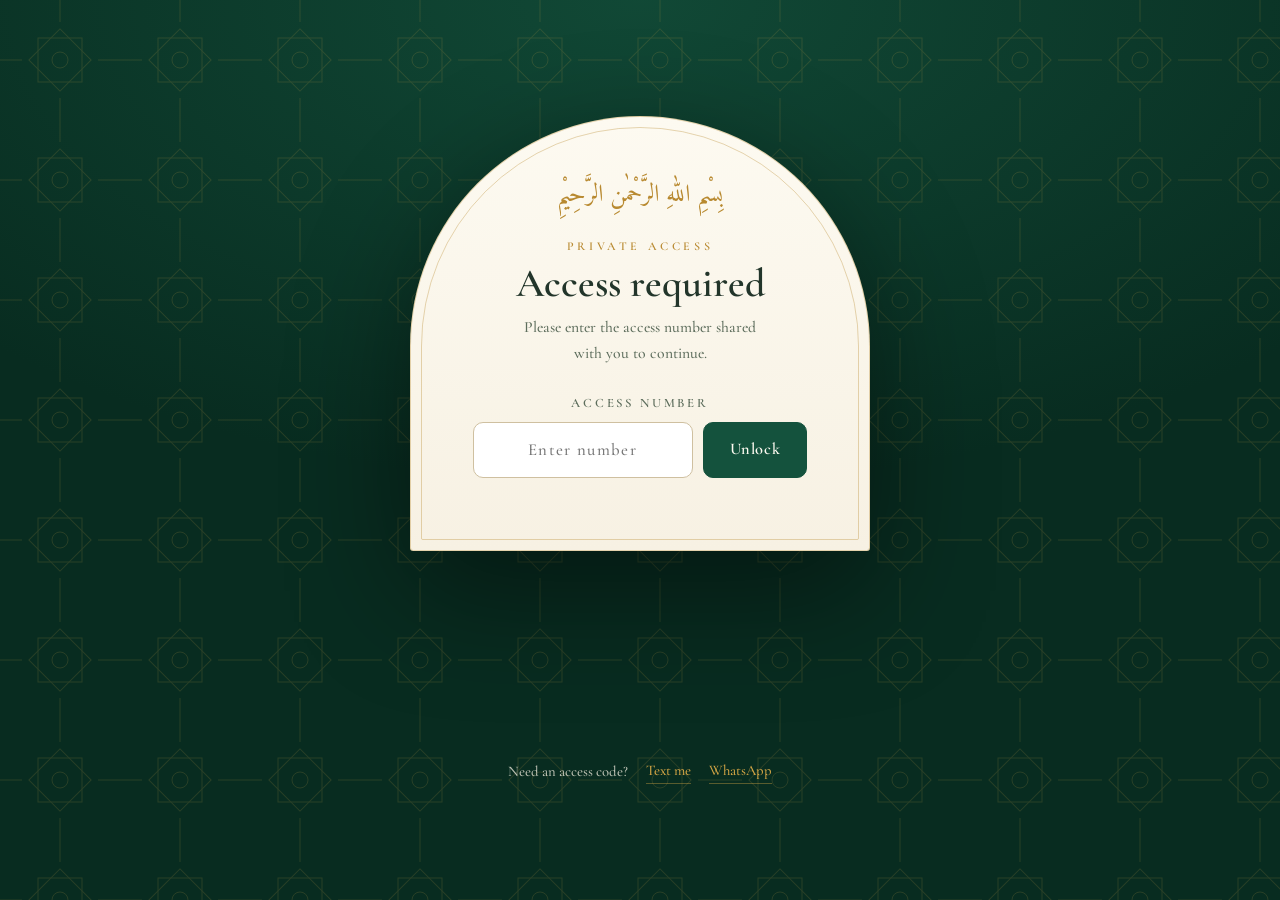
<file: index.html>
<!doctype html>
<html lang="en">
  <head>
    <meta charset="utf-8">
    <meta name="viewport" content="width=device-width, initial-scale=1">
    <meta name="robots" content="noindex, nofollow">
    <title>Private Access</title>
    <link rel="icon" href="data:image/svg+xml,%3Csvg xmlns='http://www.w3.org/2000/svg' viewBox='0 0 64 64'%3E%3Crect width='64' height='64' rx='12' fill='%230c3b2b'/%3E%3Cg transform='translate(32 32)' fill='none' stroke='%23d3a545' stroke-width='3'%3E%3Crect x='-13' y='-13' width='26' height='26'/%3E%3Crect x='-13' y='-13' width='26' height='26' transform='rotate(45)'/%3E%3C/g%3E%3C/svg%3E">
    <link rel="stylesheet" href="styles.css">
  </head>
  <body class="is-locked">
    <noscript>
      <div class="noscript-lock">
        This private page requires JavaScript to continue.
      </div>
    </noscript>

    <section class="access-screen" id="accessScreen" aria-labelledby="accessTitle">
      <div class="access-pattern" aria-hidden="true"></div>
      <div class="gate-card">
        <p class="arabic-line">بِسْمِ اللهِ الرَّحْمٰنِ الرَّحِيْمِ</p>
        <p class="gate-kicker">Private access</p>
        <h1 id="accessTitle">Access required</h1>
        <p class="gate-copy">
          Please enter the access number shared with you to continue.
        </p>

        <form id="accessForm" class="access-form" autocomplete="off">
          <label for="accessCode">Access number</label>
          <div class="access-row">
            <input
              id="accessCode"
              name="accessCode"
              type="number"
              inputmode="numeric"
              placeholder="Enter number"
              required
            >
            <button type="submit">Unlock</button>
          </div>
          <p id="gateError" class="form-status" role="alert" aria-live="polite"></p>
        </form>
      </div>

      <div class="access-footer" aria-label="Access code help">
        <span>Need an access code?</span>
        <a href="sms:+15026931063?&body=Assalamu%20alaikum%2C%20could%20I%20please%20get%20the%20access%20code%3F">Text me</a>
        <a href="https://wa.me/15026931063?text=Assalamu%20alaikum%2C%20could%20I%20please%20get%20the%20access%20code%3F" target="_blank" rel="noopener">WhatsApp</a>
      </div>
    </section>

    <div class="site-shell" id="siteShell" aria-hidden="true" hidden>
      <!-- rotating quotes: side rails (wide screens) -->
      <aside class="quote-rail rail-left" data-quote-rail data-offset="0" aria-label="Rotating verses and sayings about marriage"></aside>
      <aside class="quote-rail rail-right" data-quote-rail data-offset="1" aria-label="Rotating verses and sayings about marriage"></aside>

      <div class="heritage-banners" aria-label="Faith and Moroccan heritage banners">
        <div class="shahada-banner" aria-label="Prophetic seal style inscription: Muhammad Rasul Allah">
          <div class="prophetic-seal" lang="ar" dir="rtl" aria-hidden="true">
            <span>اللّه</span>
            <span>رسول</span>
            <span>محمد</span>
          </div>
        </div>
        <div class="morocco-banner" aria-label="Minimal Moroccan flag">
          <svg class="morocco-star" viewBox="0 0 100 100" aria-hidden="true" focusable="false">
            <polyline points="50 8 79 90 8 38 92 38 21 90 50 8"></polyline>
          </svg>
        </div>
      </div>

      <header class="topbar">
        <p class="made-note">I made this website myself :)</p>
        <nav aria-label="Main navigation">
          <a href="#proposal">The CV</a>
          <button class="nav-button" type="button" data-open-contact>Contact</button>
        </nav>
      </header>

      <main>
        <section class="hero" aria-labelledby="heroTitle">
          <div class="moving-geometry" aria-hidden="true">
            <span class="tile tile-one"></span>
            <span class="tile tile-two"></span>
            <span class="tile tile-three"></span>
            <span class="tile tile-four"></span>
          </div>

          <div class="hero-content reveal">
            <p class="arabic-line">بِسْمِ اللهِ الرَّحْمٰنِ الرَّحِيْمِ</p>
            <p class="section-kicker">Marriage CV</p>
            <h1 id="heroTitle" data-name-reveal>Amine Hamlouchi</h1>
            <span class="hero-ar-name" lang="ar" aria-hidden="true">أمين حملوشي</span>
            <p class="hero-copy">
              A serious, family-centered introduction offered with sincerity, clarity, and hope for khair and barakah.
            </p>
            <div class="hero-actions">
              <a class="primary-action" href="#proposal">Read the CV</a>
              <button class="secondary-action" type="button" data-open-contact>Contact Amine</button>
            </div>
          </div>

          <aside class="profile-panel reveal" aria-label="Profile highlights">
            <div>
              <span>Age</span>
              <strong>22</strong>
            </div>
            <div>
              <span>Height</span>
              <strong>6'0"</strong>
            </div>
            <div>
              <span>Ethnic Background</span>
              <strong>Moroccan</strong>
            </div>
            <div>
              <span>Career</span>
              <strong>Software Engineering &amp; AI</strong>
            </div>
          </aside>
        </section>

        <!-- rotating quotes: horizontal band (smaller screens) -->
        <div class="quote-band" data-quote-rail data-offset="2" aria-label="Rotating verses and sayings about marriage"></div>

        <!-- ================= THE STORY ================= -->
        <section class="proposal-section" id="proposal" aria-labelledby="proposalTitle">
          <div class="section-heading reveal">
            <p class="section-kicker">In his own words</p>
            <h2 id="proposalTitle">The Marriage CV</h2>
          </div>

          <div class="story-intro reveal">
            <p>
              Currently working in the tech field while finishing my Computer Science degree, with a
              long-term focus on Software Engineering and AI. I am serious about building a stable
              future, but I do not want to delay marriage until life is "perfect." I want to build
              with the right person in a halal, family-oriented way.
            </p>
          </div>

          <div class="glance-row reveal" aria-label="Quick profile details">
            <div>
              <span>Age</span>
              <strong>22</strong>
            </div>
            <div>
              <span>Height</span>
              <strong>6'0"</strong>
            </div>
            <div>
              <span>Background</span>
              <strong>Moroccan</strong>
            </div>
            <div>
              <span>Education</span>
              <strong>Computer Science</strong>
            </div>
            <div>
              <span>Career</span>
              <strong>Tech · SWE &amp; AI</strong>
            </div>
          </div>

          <div class="story-grid">
            <article class="story-card reveal">
              <span class="story-ornament" aria-hidden="true">✦</span>
              <p class="section-kicker">Deen &amp; Dawah</p>
              <h3>Islam shapes the values, not the trends.</h3>
              <p>
                Islam and dawah are genuine passions of mine. I have spent much of my life studying
                Islam, and I plan to keep seeking knowledge for the rest of my life. I try to let
                Islam shape my values, priorities, and view of marriage instead of letting modern
                trends define them for me.
              </p>
            </article>

            <article class="story-card reveal">
              <span class="story-ornament" aria-hidden="true">✦</span>
              <p class="section-kicker">Masjid &amp; Content</p>
              <h3>Serving, teaching, and reminding.</h3>
              <p>
                I volunteer at the masjid, help with Islamic programs, teach when I am able, and make
                educational Islamic videos and reminders. Across my platforms, I have reached around
                <strong>17k followers</strong> with beneficial Islamic reminders, dawah content, and
                short educational posts.
              </p>
            </article>

            <article class="story-card reveal">
              <span class="story-ornament" aria-hidden="true">✦</span>
              <p class="section-kicker">Family &amp; Community</p>
              <h3>Raised in the masjid my father built.</h3>
              <p>
                My father serves as Imam and VP at a masjid he built during my childhood. Growing up
                around the masjid shaped me a lot. Over time, I have also built connections with
                Muslim organizations and masaajid across the continent, and I regularly work with
                recognized dawah figures, including Uthman ibn Farooq.
              </p>
            </article>

            <article class="story-card reveal">
              <span class="story-ornament" aria-hidden="true">✦</span>
              <p class="section-kicker">Personality &amp; Lifestyle</p>
              <h3>Active, curious, and building discipline.</h3>
              <p>
                I like to have fun, stay active, and fixate on new hobbies. The gym is a big part of
                my life and one of the main ways I build discipline. I also enjoy technology, cooking,
                anime, traveling, learning new things, and picking up practical skills that make me
                more capable.
              </p>
            </article>

            <article class="story-card story-card-wide reveal">
              <span class="story-ornament" aria-hidden="true">✦</span>
              <p class="section-kicker">Marriage Mindset</p>
              <h3>Worship, protection, responsibility, companionship.</h3>
              <p>
                I see marriage as worship, protection, responsibility, and companionship. I care about
                mercy, loyalty, good communication, and building a calm home. I prefer a
                straightforward process where families are involved early once there is real mutual
                interest.
              </p>
            </article>
          </div>

          <!-- centerpiece -->
          <article class="looking-for reveal" aria-labelledby="lookingTitle">
            <p class="arabic-line" lang="ar">قُرَّةَ أَعْيُنٍ</p>
            <p class="section-kicker">Looking for</p>
            <h3 id="lookingTitle">A practicing sister who wants a peaceful, family-centered marriage.</h3>
            <p>
              Someone modest, feminine in character, respectful in communication, and not
              argumentative by nature. I would love a wife who is like-minded about Islamic and
              traditional family roles, wants many children, and wants to build a warm home together.
            </p>
            <ul>
              <li>Open to watching anime, traveling, and learning new things together</li>
              <li>Values haya, family, growth in deen, and a calm home environment</li>
              <li>Comfortable building from an early stage instead of expecting everything finished from day one</li>
            </ul>
          </article>

          <!-- contact band -->
          <section class="contact-band reveal" aria-labelledby="contactBandTitle">
            <div class="contact-note">
              <p class="section-kicker">Questions welcome</p>
              <h3 id="contactBandTitle">Reach out with sincerity. It will be received the same way.</h3>
              <p>
                If you have any questions, would like to express interest, or would like to speak
                further, please feel free to reach out. I am more than open to answering, discussing,
                and elaborating.
              </p>
            </div>
            <div class="contact-action-box">
              <button class="primary-action" type="button" data-open-contact>Send a note</button>
              <a class="quiet-link" href="tel:+15026931063">Call or text directly</a>
            </div>
            <div class="social-links-card" aria-label="Social links">
              <p class="section-kicker">Socials</p>
              <div class="social-grid">
                <a href="https://www.tiktok.com/@aminehamlouchi" target="_blank" rel="noopener">
                  <svg class="social-icon social-icon-tiktok" viewBox="0 0 24 24" aria-hidden="true" focusable="false">
                    <path class="tiktok-cyan" d="M14 4v10.2a4.1 4.1 0 1 1-3.3-4"></path>
                    <path class="tiktok-cyan" d="M14 4c.7 2.6 2.2 4.1 5 4.7"></path>
                    <path class="tiktok-red" d="M14 4v10.2a4.1 4.1 0 1 1-3.3-4"></path>
                    <path class="tiktok-red" d="M14 4c.7 2.6 2.2 4.1 5 4.7"></path>
                    <path class="tiktok-main" d="M14 4v10.2a4.1 4.1 0 1 1-3.3-4"></path>
                    <path class="tiktok-main" d="M14 4c.7 2.6 2.2 4.1 5 4.7"></path>
                  </svg>
                  <span>TikTok</span>
                </a>
                <a href="https://www.instagram.com/aminehamlouchi/" target="_blank" rel="noopener">
                  <svg class="social-icon social-icon-instagram" viewBox="0 0 24 24" aria-hidden="true" focusable="false">
                    <defs>
                      <linearGradient id="instagram-gradient" x1="4" y1="20" x2="20" y2="4" gradientUnits="userSpaceOnUse">
                        <stop offset="0" stop-color="#feda75"></stop>
                        <stop offset="0.25" stop-color="#fa7e1e"></stop>
                        <stop offset="0.5" stop-color="#d62976"></stop>
                        <stop offset="0.75" stop-color="#962fbf"></stop>
                        <stop offset="1" stop-color="#4f5bd5"></stop>
                      </linearGradient>
                    </defs>
                    <rect class="instagram-stroke" x="4" y="4" width="16" height="16" rx="5"></rect>
                    <circle class="instagram-stroke" cx="12" cy="12" r="3.5"></circle>
                    <circle class="instagram-dot" cx="17.2" cy="6.8" r="1.1"></circle>
                  </svg>
                  <span>Instagram</span>
                </a>
                <a href="https://www.youtube.com/@aminehamlouchi" target="_blank" rel="noopener">
                  <svg class="social-icon social-icon-youtube" viewBox="0 0 24 24" aria-hidden="true" focusable="false">
                    <rect class="youtube-body" x="3.5" y="6.5" width="17" height="11" rx="3"></rect>
                    <path class="youtube-play" d="M10.5 9.2 15.6 12l-5.1 2.8z"></path>
                  </svg>
                  <span>YouTube</span>
                </a>
                <a href="https://wa.me/15026931063" target="_blank" rel="noopener">
                  <svg class="social-icon social-icon-whatsapp" viewBox="0 0 24 24" aria-hidden="true" focusable="false">
                    <path class="whatsapp-bubble" d="M12 3.5a8.4 8.4 0 0 0-7.1 12.9L4 20.5l4.2-1.1A8.4 8.4 0 1 0 12 3.5z"></path>
                    <path class="whatsapp-phone" d="M8.8 8.2c.3-.4.7-.5 1.1-.4l.7.2c.2.1.4.2.5.5l.6 1.5c.1.3 0 .6-.2.8l-.5.5c.7 1.2 1.7 2.1 2.9 2.8l.6-.5c.2-.2.5-.3.8-.1l1.5.7c.3.1.5.4.5.7 0 .7-.5 1.5-1.3 1.8-2.8 1.1-7.7-3.7-6.8-6.6.1-.5.3-.9.6-1.3z"></path>
                  </svg>
                  <span>WhatsApp</span>
                </a>
              </div>
            </div>
          </section>
        </section>
      </main>

      <footer class="site-footer">
        <p class="arabic-line" lang="ar">وَمِنْ آيَاتِهِ أَنْ خَلَقَ لَكُم مِّنْ أَنفُسِكُمْ أَزْوَاجًا لِّتَسْكُنُوا إِلَيْهَا وَجَعَلَ بَيْنَكُم مَّوَدَّةً وَرَحْمَةً</p>
        <p>"And of His signs is that He created for you spouses from among yourselves, that you may find tranquility in them, and He placed between you affection and mercy." (Ar-Rum 30:21)</p>
      </footer>

      <!-- the document, in its little corner -->
      <a
        class="pdf-corner"
        href="assets/Amine_Hamlouchi_Marriage_CV_Revised_Final.pdf"
        data-open-doc
        aria-label="Open the original Marriage CV document"
      >
        <svg viewBox="0 0 40 48" aria-hidden="true" focusable="false">
          <path class="paper" d="M4 2h24l8 8v36H4z"></path>
          <path class="fold" d="M28 2v8h8z"></path>
          <path class="lines" d="M10 18h20M10 24h20M10 30h14"></path>
        </svg>
        <span>The original<br>document</span>
      </a>
    </div>

    <dialog class="doc-dialog" id="docDialog" aria-labelledby="docTitle">
      <div class="doc-frame">
        <div class="doc-header">
          <div>
            <p class="section-kicker">Full document</p>
            <h2 id="docTitle">The Marriage CV</h2>
          </div>
          <div class="doc-actions">
            <a class="quiet-link" href="assets/Amine_Hamlouchi_Marriage_CV_Revised_Final.pdf" target="_blank" rel="noopener">Open PDF</a>
            <button class="close-button" type="button" id="closeDoc" aria-label="Close document">×</button>
          </div>
        </div>
        <div class="doc-scroll">
          <img data-doc-page data-src="assets/doc-pages/page-1.jpg" alt="Amine Hamlouchi's Marriage CV document">
        </div>
      </div>
    </dialog>

    <dialog class="intro-dialog" id="introDialog" aria-labelledby="introTitle">
      <div class="dialog-frame">
        <p class="arabic-line">السَّلَامُ عَلَيْكُمْ وَرَحْمَةُ اللهِ وَبَرَكَاتُهُ</p>
        <h2 id="introTitle">Thank you for taking this seriously.</h2>
        <p>
          I truly appreciate you taking the time to receive this proposal with care and an open heart.
          I pray Allah makes this a fruitful uniting of souls and families under His care and sight,
          and that it becomes the blooming of a life filled with khair and barakah.
        </p>
        <p>
          If there is goodness in it, may Allah make the path easy, honorable, and full of mercy.
        </p>
        <button class="primary-action full-width" type="button" id="closeIntro">Enter with Bismillah</button>
      </div>
    </dialog>

    <dialog class="contact-dialog" id="contactDialog" aria-labelledby="contactTitle">
      <form
        id="contactForm"
        class="contact-form"
        name="marriage-cv-contact"
        method="POST"
        action="/thank-you.html"
        data-netlify="true"
        netlify-honeypot="bot-field"
      >
        <input type="hidden" name="form-name" value="marriage-cv-contact">
        <p class="hidden-field">
          <label>Leave this empty <input name="bot-field"></label>
        </p>

        <div class="contact-header">
          <div>
            <p class="section-kicker">Contact</p>
            <h2 id="contactTitle">Send a thoughtful note</h2>
          </div>
          <button class="close-button" type="button" id="closeContact" aria-label="Close contact form">×</button>
        </div>

        <label for="senderName">Your name</label>
        <input id="senderName" name="name" type="text" autocomplete="name" required>

        <label for="senderContact">Best way to reach you</label>
        <input
          id="senderContact"
          name="contact_info"
          type="text"
          autocomplete="email"
          placeholder="Email, phone, or family contact"
          required
        >

        <label for="senderMessage">Message, question, or reflection</label>
        <textarea id="senderMessage" name="message" rows="7" required></textarea>

        <button class="primary-action full-width" type="submit">Submit note</button>
        <p id="contactStatus" class="form-status" role="status" aria-live="polite"></p>
      </form>
    </dialog>

    <script src="script.js" defer></script>
  </body>
</html>
</file>
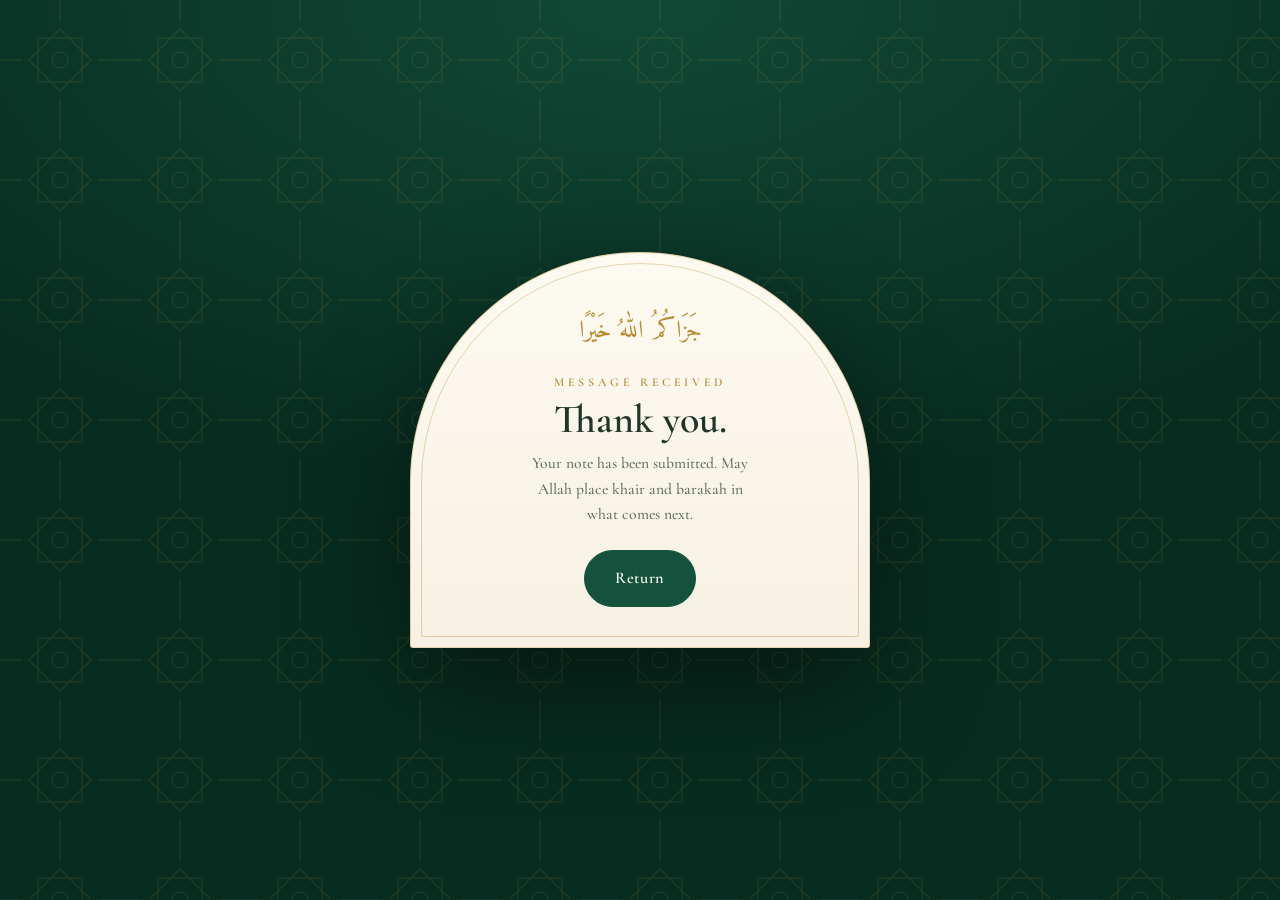
<file: thank-you.html>
<!doctype html>
<html lang="en">
  <head>
    <meta charset="utf-8">
    <meta name="viewport" content="width=device-width, initial-scale=1">
    <meta name="robots" content="noindex, nofollow">
    <title>Thank You | Amine Hamlouchi</title>
    <link rel="stylesheet" href="styles.css">
  </head>
  <body>
    <main class="access-screen">
      <div class="access-pattern" aria-hidden="true"></div>
      <section class="gate-card" aria-labelledby="thanksTitle">
        <p class="arabic-line">جَزَاكُمُ اللهُ خَيْرًا</p>
        <p class="gate-kicker">Message received</p>
        <h1 id="thanksTitle">Thank you.</h1>
        <p class="gate-copy">
          Your note has been submitted. May Allah place khair and barakah in what comes next.
        </p>
        <a class="primary-action" href="index.html">Return</a>
      </section>
    </main>
  </body>
</html>
</file>
<file: styles.css>
/* ============================================================
   Marriage CV — "Riad" design system
   Warm ivory · zellige green · muted gold
   Type: Cormorant Garamond (Classical Display) · Amiri (Arabic)
         Playwrite (hand notes) — all self-hosted
   Hand-built, no framework, no build step.
   ============================================================ */

@font-face {
  font-family: "Classical Display";
  font-style: normal;
  font-weight: 500;
  font-display: swap;
  src: url("assets/fonts/cormorant-garamond-500.ttf") format("truetype");
}

@font-face {
  font-family: "Classical Display";
  font-style: normal;
  font-weight: 600;
  font-display: swap;
  src: url("assets/fonts/cormorant-garamond-600.ttf") format("truetype");
}

@font-face {
  font-family: "Classical Display";
  font-style: italic;
  font-weight: 500;
  font-display: swap;
  src: url("assets/fonts/cormorant-garamond-italic-500.ttf") format("truetype");
}

@font-face {
  font-family: "Classical Display";
  font-style: italic;
  font-weight: 600;
  font-display: swap;
  src: url("assets/fonts/cormorant-garamond-italic-600.ttf") format("truetype");
}

@font-face {
  font-family: "Hand Note";
  font-style: normal;
  font-weight: 300;
  font-display: swap;
  src: url("assets/fonts/playwrite-us-modern-300.ttf") format("truetype");
}

@font-face {
  font-family: "Hand Note";
  font-style: normal;
  font-weight: 400;
  font-display: swap;
  src: url("assets/fonts/playwrite-us-modern-400.ttf") format("truetype");
}

@font-face {
  font-family: "Amiri";
  font-style: normal;
  font-weight: 400;
  font-display: swap;
  src: url("assets/fonts/amiri-400-normal-arabic.woff2") format("woff2");
  unicode-range: U+0600-06FF, U+0750-077F, U+0870-088E, U+0890-0891, U+0898-08E1, U+08E3-08FF, U+200C-200E, U+2010-2011, U+204F, U+2E41, U+FB50-FDFF, U+FE70-FE74, U+FE76-FEFC;
}

@font-face {
  font-family: "Amiri";
  font-style: normal;
  font-weight: 700;
  font-display: swap;
  src: url("assets/fonts/amiri-700-normal-arabic.woff2") format("woff2");
  unicode-range: U+0600-06FF, U+0750-077F, U+0870-088E, U+0890-0891, U+0898-08E1, U+08E3-08FF, U+200C-200E, U+2010-2011, U+204F, U+2E41, U+FB50-FDFF, U+FE70-FE74, U+FE76-FEFC;
}

@font-face {
  font-family: "Amiri";
  font-style: normal;
  font-weight: 400;
  font-display: swap;
  src: url("assets/fonts/amiri-400-normal-latin.woff2") format("woff2");
  unicode-range: U+0000-00FF, U+2000-206F;
}

/* ---------- tokens ---------- */
:root {
  --ivory: #f7f1e3;
  --cream: #fdfaf1;
  --ink: #22352a;
  --muted: #5d6d5c;
  --green: #14523d;
  --green-deep: #0c3b2b;
  --green-night: #082c20;
  --gold: #b8892f;
  --gold-bright: #d3a545;
  --gold-soft: rgba(184, 137, 47, 0.35);
  --line: #e3d7bc;
  --line-strong: #cfc0a0;
  --shadow: 0 30px 80px rgba(12, 59, 43, 0.14);

  --font-display: "Classical Display", "Palatino", Georgia, serif;
  --font-body: "Classical Display", "Palatino", Georgia, serif;
  --font-hand: "Hand Note", "Bradley Hand", cursive;
  --font-arabic: "Amiri", "Geeza Pro", "Traditional Arabic", serif;

  --ease: cubic-bezier(0.22, 1, 0.36, 1);
  --arch: 999px 999px 14px 14px;
  color-scheme: light;
}

/* ---------- base ---------- */
* {
  box-sizing: border-box;
}

html {
  scroll-behavior: smooth;
}

body {
  min-height: 100svh;
  margin: 0;
  background: var(--ivory);
  color: var(--ink);
  font-family: var(--font-body);
  font-size: 19px;
  line-height: 1.65;
  -webkit-font-smoothing: antialiased;
}

/* zellige star lattice, whisper-quiet */
body::before {
  content: "";
  position: fixed;
  inset: 0;
  z-index: 0;
  pointer-events: none;
  opacity: 0.5;
  background-image: url("data:image/svg+xml,%3Csvg xmlns='http://www.w3.org/2000/svg' width='96' height='96' viewBox='0 0 96 96'%3E%3Cg fill='none' stroke='%23e3d7bc' stroke-width='1'%3E%3Crect x='31' y='31' width='34' height='34'/%3E%3Crect x='31' y='31' width='34' height='34' transform='rotate(45 48 48)'/%3E%3Cpath d='M48 0v14M48 82v14M0 48h14M82 48h14'/%3E%3C/g%3E%3C/svg%3E");
}

body.is-locked {
  overflow: hidden;
}

main,
.site-shell,
.access-screen {
  position: relative;
  z-index: 1;
}

img {
  max-width: 100%;
  display: block;
}

p {
  margin: 0;
}

a {
  color: var(--green);
}

button {
  font: inherit;
  cursor: pointer;
}

::selection {
  background: var(--gold);
  color: #fff;
}

:focus-visible {
  outline: 2px solid var(--gold);
  outline-offset: 3px;
  border-radius: 3px;
}

[hidden] {
  display: none !important;
}

.noscript-lock {
  position: fixed;
  inset: 0;
  z-index: 300;
  display: grid;
  place-items: center;
  padding: 24px;
  background: var(--green-deep);
  color: var(--ivory);
  text-align: center;
  font-size: 1.1rem;
}

/* ---------- shared text styles ---------- */
.arabic-line {
  font-family: var(--font-arabic);
  color: var(--gold);
  font-size: 1.35rem;
  line-height: 2;
}

.section-kicker {
  margin: 0 0 6px;
  color: var(--gold);
  font-family: var(--font-body);
  font-size: 0.78rem;
  font-weight: 600;
  letter-spacing: 0.28em;
  text-transform: uppercase;
}

.section-kicker::after {
  content: " ✦";
  color: var(--gold-soft);
}

/* ---------- reveal-on-scroll ---------- */
.reveal {
  opacity: 0;
  transform: translateY(22px);
  transition: opacity 900ms var(--ease), transform 900ms var(--ease);
}

.reveal.is-in {
  opacity: 1;
  transform: none;
}

/* hero name letter reveal */
.name-word {
  display: inline-block;
  white-space: nowrap;
}

.name-letter {
  display: inline-block;
  opacity: 0;
  transform: translateY(0.35em);
  transition: opacity 700ms var(--ease), transform 700ms var(--ease);
  transition-delay: calc(var(--i) * 45ms);
}

.name-in .name-letter {
  opacity: 1;
  transform: none;
}

/* ============================================================
   ACCESS GATE
   ============================================================ */
.access-screen {
  position: fixed;
  inset: 0;
  z-index: 100;
  display: grid;
  place-items: center;
  gap: 0;
  padding: 24px;
  background:
    radial-gradient(120% 90% at 50% 0%, rgba(20, 82, 61, 0.75), transparent 60%),
    var(--green-night);
  overflow: auto;
}

.access-pattern {
  position: absolute;
  inset: 0;
  pointer-events: none;
  opacity: 0.16;
  background-image: url("data:image/svg+xml,%3Csvg xmlns='http://www.w3.org/2000/svg' width='120' height='120' viewBox='0 0 120 120'%3E%3Cg fill='none' stroke='%23d3a545' stroke-width='1'%3E%3Crect x='38' y='38' width='44' height='44'/%3E%3Crect x='38' y='38' width='44' height='44' transform='rotate(45 60 60)'/%3E%3Ccircle cx='60' cy='60' r='8'/%3E%3Cpath d='M60 0v22M60 98v22M0 60h22M98 60h22'/%3E%3C/g%3E%3C/svg%3E");
  animation: pattern-drift 80s linear infinite;
}

@keyframes pattern-drift {
  to {
    background-position: 240px 240px;
  }
}

.gate-card {
  position: relative;
  width: min(94vw, 460px);
  padding: clamp(40px, 6vh, 64px) clamp(26px, 5vw, 48px) 40px;
  border: 1px solid var(--gold-soft);
  border-radius: var(--arch);
  background:
    linear-gradient(180deg, var(--cream), var(--ivory));
  text-align: center;
  box-shadow: 0 40px 120px rgba(0, 0, 0, 0.45);
}

/* inner gold frame following the arch */
.gate-card::before {
  content: "";
  position: absolute;
  inset: 10px;
  border: 1px solid var(--gold-soft);
  border-radius: 999px 999px 8px 8px;
  pointer-events: none;
}

.gate-card .arabic-line {
  font-size: 1.5rem;
}

.gate-kicker {
  margin: 18px 0 4px;
  color: var(--gold);
  font-size: 0.75rem;
  font-weight: 600;
  letter-spacing: 0.3em;
  text-transform: uppercase;
}

.gate-card h1 {
  margin: 0 0 10px;
  font-family: var(--font-display);
  font-size: clamp(1.9rem, 5vw, 2.5rem);
  font-weight: 600;
  line-height: 1.1;
}

.gate-copy {
  margin: 0 auto;
  max-width: 34ch;
  color: var(--muted);
  font-size: 0.98rem;
}

.access-form {
  margin-top: 26px;
}

.gate-card .primary-action {
  position: relative;
  z-index: 1;
  margin-top: 22px;
}

.access-form label {
  display: block;
  margin-bottom: 8px;
  color: var(--muted);
  font-size: 0.8rem;
  font-weight: 600;
  letter-spacing: 0.22em;
  text-transform: uppercase;
}

.access-row {
  display: flex;
  gap: 10px;
  justify-content: center;
}

.access-row input {
  flex: 1;
  min-width: 0;
  max-width: 220px;
  padding: 13px 16px;
  border: 1px solid var(--line-strong);
  border-radius: 10px;
  background: #fff;
  color: var(--ink);
  font: inherit;
  font-size: 1.05rem;
  text-align: center;
  letter-spacing: 0.08em;
}

.access-row input:focus {
  border-color: var(--gold);
  outline: none;
  box-shadow: 0 0 0 3px rgba(184, 137, 47, 0.18);
}

.access-row input::-webkit-outer-spin-button,
.access-row input::-webkit-inner-spin-button {
  -webkit-appearance: none;
}

.access-row input[type="number"] {
  -moz-appearance: textfield;
  appearance: textfield;
}

.access-row button {
  padding: 13px 26px;
  border: 1px solid var(--green);
  border-radius: 10px;
  background: var(--green);
  color: var(--cream);
  font-family: var(--font-display);
  font-size: 1.02rem;
  font-weight: 600;
  letter-spacing: 0.04em;
  transition: background 200ms var(--ease), border-color 200ms var(--ease), transform 200ms var(--ease);
}

.access-row button:hover {
  background: var(--green-deep);
  transform: translateY(-1px);
}

.form-status {
  min-height: 1.4em;
  margin: 12px 0 0;
  color: #a03a2c;
  font-size: 0.92rem;
}

.access-form.shake {
  animation: gate-shake 380ms var(--ease);
}

@keyframes gate-shake {
  20% { transform: translateX(-7px); }
  40% { transform: translateX(6px); }
  60% { transform: translateX(-4px); }
  80% { transform: translateX(3px); }
}

.access-footer {
  position: relative;
  display: flex;
  flex-wrap: wrap;
  gap: 8px 18px;
  align-items: center;
  justify-content: center;
  margin-top: 22px;
  color: rgba(247, 241, 227, 0.75);
  font-size: 0.92rem;
}

.access-footer a {
  color: var(--gold-bright);
  text-decoration: none;
  border-bottom: 1px solid rgba(211, 165, 69, 0.4);
  transition: border-color 160ms var(--ease);
}

.access-footer a:hover {
  border-bottom-color: var(--gold-bright);
}

@media (max-width: 540px) {
  .access-screen {
    align-content: center;
  }
}

/* ============================================================
   HERITAGE BANNERS
   ============================================================ */
.heritage-banners {
  display: flex;
  align-items: stretch;
  justify-content: space-between;
  gap: 14px;
  padding: 14px clamp(18px, 4vw, 48px) 0;
}

.shahada-banner,
.morocco-banner {
  display: grid;
  place-items: center;
  min-width: 84px;
  padding: 10px 18px;
  border: 1px solid var(--line);
  border-radius: 12px 12px 999px 999px;
  background: var(--cream);
}

.prophetic-seal {
  display: grid;
  justify-items: center;
  font-family: var(--font-arabic);
  color: var(--green);
  font-size: 0.95rem;
  line-height: 1.5;
}

.prophetic-seal span:nth-child(1) {
  color: var(--gold);
}

.morocco-banner {
  background: #c2604b;
  border-color: #a94f3c;
}

.morocco-star {
  width: 34px;
  height: 34px;
}

.morocco-star polyline {
  fill: none;
  stroke: #2f6b50;
  stroke-width: 6;
  stroke-linecap: round;
  stroke-linejoin: round;
}

/* ---------- topbar ---------- */
.topbar {
  display: flex;
  flex-wrap: wrap;
  align-items: center;
  justify-content: space-between;
  gap: 10px 18px;
  padding: 18px clamp(18px, 4vw, 48px);
}

.made-note {
  font-family: var(--font-hand);
  font-size: 0.82rem;
  color: var(--muted);
}

.topbar nav {
  display: flex;
  align-items: center;
  gap: 20px;
}

.topbar nav a {
  color: var(--ink);
  font-weight: 600;
  text-decoration: none;
  border-bottom: 1px solid transparent;
  transition: border-color 180ms var(--ease), color 180ms var(--ease);
}

.topbar nav a:hover {
  color: var(--green);
  border-bottom-color: var(--gold);
}

.nav-button {
  padding: 9px 20px;
  border: 1px solid var(--gold);
  border-radius: 999px;
  background: transparent;
  color: var(--green-deep);
  font-family: var(--font-display);
  font-weight: 600;
  transition: background 200ms var(--ease), color 200ms var(--ease);
}

.nav-button:hover {
  background: var(--gold);
  color: #fff;
}

/* ============================================================
   HERO
   ============================================================ */
.hero {
  position: relative;
  display: grid;
  grid-template-columns: minmax(0, 1.15fr) minmax(0, 0.85fr);
  gap: clamp(28px, 5vw, 72px);
  align-items: center;
  width: min(100% - 2 * clamp(18px, 4vw, 48px), 1180px);
  margin-inline: auto;
  padding: clamp(40px, 8vh, 96px) 0 clamp(48px, 9vh, 110px);
}

.moving-geometry {
  position: absolute;
  inset: 0;
  z-index: 0;
  pointer-events: none;
  overflow: visible;
}

.moving-geometry .tile {
  position: absolute;
  width: 130px;
  height: 130px;
  opacity: 0.1;
  background-image: url("data:image/svg+xml,%3Csvg xmlns='http://www.w3.org/2000/svg' viewBox='0 0 100 100'%3E%3Cg fill='none' stroke='%2314523d' stroke-width='1.6'%3E%3Crect x='26' y='26' width='48' height='48'/%3E%3Crect x='26' y='26' width='48' height='48' transform='rotate(45 50 50)'/%3E%3Ccircle cx='50' cy='50' r='10'/%3E%3C/g%3E%3C/svg%3E");
  background-size: contain;
  animation: tile-turn 60s linear infinite;
}

.tile-one { top: 4%; right: 6%; }
.tile-two { bottom: 10%; left: 2%; width: 90px; height: 90px; animation-duration: 80s; }
.tile-three { top: 42%; right: 38%; width: 70px; height: 70px; animation-direction: reverse; }
.tile-four { bottom: -4%; right: 18%; width: 110px; height: 110px; animation-duration: 100s; }

@keyframes tile-turn {
  to {
    transform: rotate(360deg);
  }
}

.hero-content {
  position: relative;
  z-index: 1;
}

.hero-content .arabic-line {
  font-size: 1.6rem;
  margin-bottom: 8px;
}

.hero h1 {
  margin: 6px 0 14px;
  font-family: var(--font-display);
  font-size: clamp(3rem, 7.5vw, 5.4rem);
  font-weight: 600;
  line-height: 1.02;
  letter-spacing: 0.01em;
}

.hero-ar-name {
  display: block;
  margin: 0 0 18px;
  font-family: var(--font-arabic);
  font-size: clamp(1.3rem, 2.6vw, 1.8rem);
  color: var(--green);
}

.hero-copy {
  max-width: 46ch;
  color: var(--muted);
  font-size: 1.12rem;
}

.hero-actions {
  display: flex;
  flex-wrap: wrap;
  gap: 14px;
  margin-top: 30px;
}

/* ---------- buttons ---------- */
.primary-action,
.secondary-action {
  display: inline-block;
  padding: 14px 30px;
  border-radius: 999px;
  font-family: var(--font-display);
  font-size: 1.02rem;
  font-weight: 600;
  letter-spacing: 0.03em;
  text-align: center;
  text-decoration: none;
  transition: background 220ms var(--ease), color 220ms var(--ease), border-color 220ms var(--ease), transform 220ms var(--ease), box-shadow 220ms var(--ease);
}

.primary-action {
  border: 1px solid var(--green);
  background: var(--green);
  color: var(--cream);
}

.primary-action:hover {
  background: var(--green-deep);
  border-color: var(--green-deep);
  transform: translateY(-2px);
  box-shadow: 0 12px 30px rgba(12, 59, 43, 0.25);
}

.secondary-action {
  border: 1px solid var(--gold);
  background: transparent;
  color: var(--green-deep);
}

.secondary-action:hover {
  background: var(--gold);
  color: #fff;
  transform: translateY(-2px);
}

.full-width {
  width: 100%;
}

/* ---------- hero profile panel ---------- */
.profile-panel {
  position: relative;
  z-index: 1;
  display: grid;
  grid-template-columns: 1fr 1fr;
  gap: 12px;
  padding: clamp(48px, 6vh, 64px) clamp(20px, 3vw, 32px) clamp(20px, 3vw, 32px);
  border: 1px solid var(--line);
  border-radius: var(--arch);
  background: var(--cream);
  box-shadow: var(--shadow);
}

.profile-panel::before {
  content: "✦";
  position: absolute;
  top: 22px;
  left: 50%;
  transform: translateX(-50%);
  color: var(--gold);
  font-size: 1rem;
}

.profile-panel::after {
  content: "";
  position: absolute;
  inset: 9px;
  border: 1px solid var(--gold-soft);
  border-radius: 999px 999px 10px 10px;
  pointer-events: none;
}

.profile-panel div {
  padding: 16px 14px;
  border: 1px solid var(--line);
  border-radius: 12px;
  background: #fff;
  text-align: center;
}

.profile-panel span {
  display: block;
  margin-bottom: 4px;
  color: var(--gold);
  font-size: 0.72rem;
  font-weight: 600;
  letter-spacing: 0.22em;
  text-transform: uppercase;
}

.profile-panel strong {
  font-family: var(--font-display);
  font-size: 1.35rem;
  font-weight: 600;
  line-height: 1.2;
}

@media (max-width: 900px) {
  .hero {
    grid-template-columns: 1fr;
  }
}

/* ============================================================
   PROPOSAL SECTION
   ============================================================ */
.proposal-section {
  width: min(100% - 2 * clamp(18px, 4vw, 48px), 1180px);
  margin-inline: auto;
  padding-bottom: clamp(70px, 10vh, 130px);
}

.section-heading {
  margin-bottom: clamp(26px, 4vh, 44px);
  text-align: center;
}

.section-heading h2 {
  position: relative;
  display: inline-block;
  margin: 0;
  font-family: var(--font-display);
  font-size: clamp(2rem, 4.6vw, 3.1rem);
  font-weight: 600;
  line-height: 1.1;
}

.section-heading h2::after {
  content: "";
  display: block;
  width: 64px;
  height: 1px;
  margin: 14px auto 0;
  background: linear-gradient(90deg, transparent, var(--gold), transparent);
}

/* ============================================================
   THE STORY
   ============================================================ */
.story-intro {
  max-width: 62ch;
  margin: 0 auto clamp(26px, 4vh, 40px);
  text-align: center;
  font-size: 1.14rem;
  color: var(--ink);
}

.glance-row {
  display: grid;
  grid-template-columns: repeat(5, minmax(0, 1fr));
  gap: 12px;
  margin-bottom: clamp(28px, 4vh, 44px);
}

.glance-row div {
  padding: 16px 10px;
  border: 1px solid var(--line);
  border-radius: 12px 12px 999px 999px;
  background: var(--cream);
  text-align: center;
}

.glance-row span {
  display: block;
  margin-bottom: 4px;
  color: var(--gold);
  font-size: 0.68rem;
  font-weight: 600;
  letter-spacing: 0.2em;
  text-transform: uppercase;
}

.glance-row strong {
  font-family: var(--font-display);
  font-size: 1.15rem;
  font-weight: 600;
  line-height: 1.2;
}

.story-grid {
  display: grid;
  grid-template-columns: repeat(2, minmax(0, 1fr));
  gap: 16px;
}

.story-card {
  position: relative;
  padding: clamp(26px, 3.5vw, 38px);
  padding-top: 40px;
  border: 1px solid var(--line);
  border-radius: 16px;
  background: var(--cream);
  transition: transform 260ms var(--ease), box-shadow 260ms var(--ease), border-color 260ms var(--ease);
}

.story-card:hover {
  transform: translateY(-4px);
  border-color: var(--gold-soft);
  box-shadow: 0 20px 50px rgba(12, 59, 43, 0.12);
}

.story-ornament {
  position: absolute;
  top: 16px;
  left: 50%;
  transform: translateX(-50%);
  color: var(--gold);
  font-size: 0.85rem;
}

.story-card h3 {
  margin: 6px 0 12px;
  font-family: var(--font-display);
  font-size: clamp(1.25rem, 2.4vw, 1.55rem);
  font-weight: 600;
  line-height: 1.25;
}

.story-card p:last-child {
  color: var(--muted);
  font-size: 1.02rem;
}

.story-card p strong {
  color: var(--green-deep);
}

.story-card-wide {
  grid-column: 1 / -1;
  max-width: 760px;
  margin-inline: auto;
  text-align: center;
}

/* ---------- looking for (centerpiece) ---------- */
.looking-for {
  position: relative;
  max-width: 780px;
  margin: clamp(40px, 7vh, 70px) auto 0;
  padding: clamp(44px, 6vh, 60px) clamp(26px, 5vw, 56px) clamp(30px, 4vh, 44px);
  border: 1px solid var(--gold-soft);
  border-radius: var(--arch);
  background: linear-gradient(180deg, #fffdf6, var(--cream));
  box-shadow: var(--shadow);
  text-align: center;
}

.looking-for::before {
  content: "";
  position: absolute;
  inset: 10px;
  border: 1px solid var(--gold-soft);
  border-radius: 999px 999px 10px 10px;
  pointer-events: none;
}

.looking-for .arabic-line {
  font-size: 1.5rem;
}

.looking-for h3 {
  margin: 8px 0 12px;
  font-family: var(--font-display);
  font-size: clamp(1.4rem, 3vw, 1.9rem);
  font-weight: 600;
  line-height: 1.25;
}

.looking-for > p:last-of-type {
  max-width: 58ch;
  margin-inline: auto;
  color: var(--muted);
}

.looking-for ul {
  max-width: 54ch;
  margin: 20px auto 0;
  padding: 0;
  list-style: none;
  text-align: left;
  display: grid;
  gap: 10px;
}

.looking-for li {
  position: relative;
  padding-left: 26px;
  color: var(--ink);
  font-size: 1rem;
}

.looking-for li::before {
  content: "\2726";
  position: absolute;
  left: 0;
  color: var(--gold);
}

/* ---------- contact band ---------- */
.contact-band {
  display: grid;
  gap: 22px;
  justify-items: center;
  max-width: 720px;
  margin: clamp(48px, 8vh, 80px) auto 0;
  padding: clamp(28px, 4vw, 44px);
  border: 1px solid var(--line);
  border-radius: 18px;
  background: var(--cream);
  box-shadow: var(--shadow);
  text-align: center;
}

.contact-note h3 {
  margin: 6px 0 10px;
  font-family: var(--font-display);
  font-size: clamp(1.3rem, 2.6vw, 1.7rem);
  font-weight: 600;
  line-height: 1.25;
}

.contact-note p:last-child {
  max-width: 52ch;
  margin-inline: auto;
  color: var(--muted);
  font-size: 1.02rem;
}

.contact-action-box {
  display: grid;
  gap: 10px;
  justify-items: center;
}

.quiet-link {
  color: var(--green);
  font-size: 0.96rem;
  text-decoration: none;
  border-bottom: 1px solid var(--gold-soft);
  transition: border-color 160ms var(--ease);
}

.quiet-link:hover {
  border-bottom-color: var(--gold);
}

.social-links-card {
  width: 100%;
  border-top: 1px solid var(--line);
  padding-top: 18px;
}

.social-grid {
  display: grid;
  grid-template-columns: repeat(4, minmax(0, 1fr));
  gap: 10px;
  margin-top: 10px;
}

.social-grid a {
  display: flex;
  align-items: center;
  justify-content: center;
  gap: 10px;
  padding: 11px 14px;
  border: 1px solid var(--line);
  border-radius: 12px;
  background: #fff;
  color: var(--ink);
  font-size: 0.98rem;
  font-weight: 600;
  text-decoration: none;
  transition: border-color 200ms var(--ease), transform 200ms var(--ease), box-shadow 200ms var(--ease);
}

.social-grid a:hover {
  border-color: var(--gold);
  transform: translateY(-2px);
  box-shadow: 0 10px 24px rgba(12, 59, 43, 0.12);
}

.social-icon {
  width: 22px;
  height: 22px;
  flex-shrink: 0;
}

.social-icon-tiktok path { fill: none; stroke-width: 2; stroke-linecap: round; }
.tiktok-cyan { stroke: #24d3ce; transform: translate(-0.7px, -0.7px); }
.tiktok-red { stroke: #e64f66; transform: translate(0.7px, 0.7px); }
.tiktok-main { stroke: var(--ink); }
.instagram-stroke { fill: none; stroke: url(#instagram-gradient); stroke-width: 2; }
.instagram-dot { fill: url(#instagram-gradient); }
.youtube-body { fill: #e0342b; }
.youtube-play { fill: #fff; }
.whatsapp-bubble { fill: #43c554; }
.whatsapp-phone { fill: #fff; }

/* ============================================================
   ROTATING QUOTES — rails & band
   ============================================================ */
.quote-rail {
  position: fixed;
  top: 50%;
  transform: translateY(-50%);
  z-index: 5;
  display: none;
  width: 180px;
  text-align: center;
}

.rail-left { left: 22px; }
.rail-right { right: 22px; }

.quote-inner {
  display: grid;
  gap: 10px;
  padding: 22px 16px 18px;
  border: 1px solid var(--line);
  border-radius: var(--arch);
  background: var(--cream);
  box-shadow: 0 16px 44px rgba(12, 59, 43, 0.1);
  transition: opacity 700ms var(--ease), transform 700ms var(--ease);
}

.quote-inner.is-out {
  opacity: 0;
  transform: translateY(10px);
}

.quote-kind {
  color: var(--gold);
  font-size: 0.64rem;
  font-weight: 600;
  letter-spacing: 0.22em;
  text-transform: uppercase;
}

.quote-ar {
  font-family: var(--font-arabic);
  font-size: 1.05rem;
  line-height: 1.9;
  color: var(--green-deep);
}

.quote-en {
  color: var(--muted);
  font-size: 0.85rem;
  font-style: italic;
  line-height: 1.55;
}

.quote-src {
  color: var(--gold);
  font-size: 0.72rem;
  letter-spacing: 0.08em;
}

.quote-band {
  display: block;
  max-width: 760px;
  margin: clamp(20px, 4vh, 40px) auto 0;
  padding-inline: clamp(18px, 4vw, 48px);
  text-align: center;
}

.quote-band .quote-inner {
  border-radius: 16px;
  padding: 20px 22px;
}

.quote-band .quote-ar {
  font-size: 1.2rem;
}

@media (min-width: 1400px) {
  .quote-rail {
    display: block;
  }
  .quote-band {
    display: none;
  }
  /* squeeze the content so the rails breathe */
  .hero,
  .proposal-section {
    width: min(100% - 2 * clamp(18px, 4vw, 48px), 960px);
  }
}

/* ============================================================
   PDF — in its little corner
   ============================================================ */
.pdf-corner {
  position: fixed;
  right: 18px;
  bottom: 18px;
  z-index: 60;
  display: grid;
  justify-items: center;
  gap: 7px;
  padding: 13px 15px 11px;
  border: 1px solid var(--line);
  border-radius: 14px 14px 4px 14px;
  background: var(--cream);
  box-shadow: 0 14px 38px rgba(12, 59, 43, 0.16);
  color: var(--muted);
  font-size: 0.7rem;
  font-weight: 600;
  letter-spacing: 0.06em;
  line-height: 1.35;
  text-align: center;
  text-decoration: none;
  transition: transform 240ms var(--ease), border-color 240ms var(--ease), box-shadow 240ms var(--ease);
}

.pdf-corner:hover {
  transform: translateY(-4px) rotate(-1deg);
  border-color: var(--gold);
  box-shadow: 0 20px 48px rgba(12, 59, 43, 0.22);
  color: var(--green-deep);
}

.pdf-corner svg {
  width: 30px;
  height: 36px;
}

.pdf-corner .paper {
  fill: #fff;
  stroke: var(--line-strong);
  stroke-width: 2;
}

.pdf-corner .fold {
  fill: var(--ivory);
  stroke: var(--line-strong);
  stroke-width: 2;
}

.pdf-corner .lines {
  fill: none;
  stroke: var(--gold-soft);
  stroke-width: 2.5;
  stroke-linecap: round;
}

@media (max-width: 900px) {
  .story-grid {
    grid-template-columns: 1fr;
  }
  .glance-row {
    grid-template-columns: repeat(2, minmax(0, 1fr));
  }
  .glance-row div:last-child {
    grid-column: 1 / -1;
  }
  .social-grid {
    grid-template-columns: repeat(2, minmax(0, 1fr));
  }
  .pdf-corner {
    right: 12px;
    bottom: 12px;
    padding: 10px 12px 9px;
  }
  .pdf-corner svg {
    width: 24px;
    height: 29px;
  }
}

/* ============================================================
   DIALOGS
   ============================================================ */
dialog {
  border: 0;
  padding: 0;
  background: transparent;
  max-width: min(94vw, 560px);
  width: 100%;
}

dialog::backdrop {
  background: rgba(8, 44, 32, 0.55);
  backdrop-filter: blur(3px);
}

.dialog-frame,
.contact-form {
  position: relative;
  padding: clamp(30px, 5vw, 46px);
  border: 1px solid var(--gold-soft);
  border-radius: 22px;
  background: var(--cream);
  box-shadow: 0 40px 120px rgba(0, 0, 0, 0.35);
}

.dialog-frame::before,
.contact-form::before {
  content: "";
  position: absolute;
  inset: 8px;
  border: 1px solid var(--gold-soft);
  border-radius: 16px;
  pointer-events: none;
}

.dialog-frame {
  text-align: center;
}

.dialog-frame .arabic-line {
  font-size: 1.4rem;
}

.dialog-frame h2 {
  margin: 14px 0 12px;
  font-family: var(--font-display);
  font-size: clamp(1.5rem, 3.5vw, 2rem);
  font-weight: 600;
  line-height: 1.2;
}

.dialog-frame p {
  margin-bottom: 12px;
  color: var(--muted);
}

.dialog-frame .primary-action {
  position: relative;
  z-index: 1;
  margin-top: 8px;
}

/* contact form */
.contact-header {
  display: flex;
  align-items: flex-start;
  justify-content: space-between;
  gap: 14px;
  margin-bottom: 18px;
}

.contact-header h2 {
  margin: 0;
  font-family: var(--font-display);
  font-size: 1.6rem;
  font-weight: 600;
}

.close-button {
  position: relative;
  z-index: 1;
  width: 38px;
  height: 38px;
  border: 1px solid var(--line);
  border-radius: 50%;
  background: #fff;
  color: var(--muted);
  font-size: 1.2rem;
  line-height: 1;
  transition: border-color 160ms var(--ease), color 160ms var(--ease);
}

.close-button:hover {
  border-color: var(--gold);
  color: var(--green-deep);
}

.contact-form label {
  position: relative;
  z-index: 1;
  display: block;
  margin: 14px 0 6px;
  color: var(--green-deep);
  font-size: 0.85rem;
  font-weight: 600;
  letter-spacing: 0.16em;
  text-transform: uppercase;
}

.contact-form input,
.contact-form textarea {
  position: relative;
  z-index: 1;
  width: 100%;
  padding: 12px 14px;
  border: 1px solid var(--line-strong);
  border-radius: 10px;
  background: #fff;
  color: var(--ink);
  font: inherit;
  font-size: 1rem;
}

.contact-form input:focus,
.contact-form textarea:focus {
  border-color: var(--gold);
  outline: none;
  box-shadow: 0 0 0 3px rgba(184, 137, 47, 0.16);
}

.contact-form textarea {
  resize: vertical;
  min-height: 140px;
}

.contact-form .primary-action {
  position: relative;
  z-index: 1;
  margin-top: 20px;
  border-radius: 12px;
}

.contact-form .form-status {
  color: var(--green-deep);
  text-align: center;
}

.hidden-field {
  display: none;
}

/* ---------- in-page document viewer ---------- */
.doc-dialog {
  max-width: min(94vw, 880px);
  height: min(92vh, 1200px);
}

.doc-dialog[open] {
  display: flex;
}

.doc-frame {
  display: flex;
  flex-direction: column;
  width: 100%;
  padding: clamp(18px, 3vw, 28px);
  border: 1px solid var(--gold-soft);
  border-radius: 22px;
  background: var(--cream);
  box-shadow: 0 40px 120px rgba(0, 0, 0, 0.35);
  overflow: hidden;
}

.doc-header {
  display: flex;
  align-items: flex-start;
  justify-content: space-between;
  gap: 14px;
  margin-bottom: 14px;
}

.doc-header h2 {
  margin: 0;
  font-family: var(--font-display);
  font-size: 1.45rem;
  font-weight: 600;
}

.doc-actions {
  display: flex;
  align-items: center;
  gap: 16px;
}

.doc-scroll {
  flex: 1;
  overflow-y: auto;
  padding: 6px 4px 12px;
  border-top: 1px solid var(--line);
}

.doc-scroll img {
  display: block;
  width: 100%;
  max-width: 780px;
  margin: 14px auto 0;
  border: 1px solid var(--line);
  border-radius: 6px;
  background: #fff;
  box-shadow: 0 18px 50px rgba(12, 59, 43, 0.16);
}

/* ---------- thank-you page ---------- */
.thanks-page {
  min-height: 100svh;
  display: grid;
  place-items: center;
  padding: 24px;
}

/* ---------- footer dua ---------- */
.site-footer {
  padding: 30px 20px 44px;
  text-align: center;
  color: var(--muted);
  font-size: 0.95rem;
}

.site-footer .arabic-line {
  font-size: 1.2rem;
}

/* ---------- reduced motion ---------- */
@media (prefers-reduced-motion: reduce) {
  *,
  *::before,
  *::after {
    animation-duration: 0.01ms !important;
    animation-iteration-count: 1 !important;
    transition-duration: 0.01ms !important;
    scroll-behavior: auto !important;
  }
  .reveal,
  .name-letter {
    opacity: 1 !important;
    transform: none !important;
  }
}
</file>
